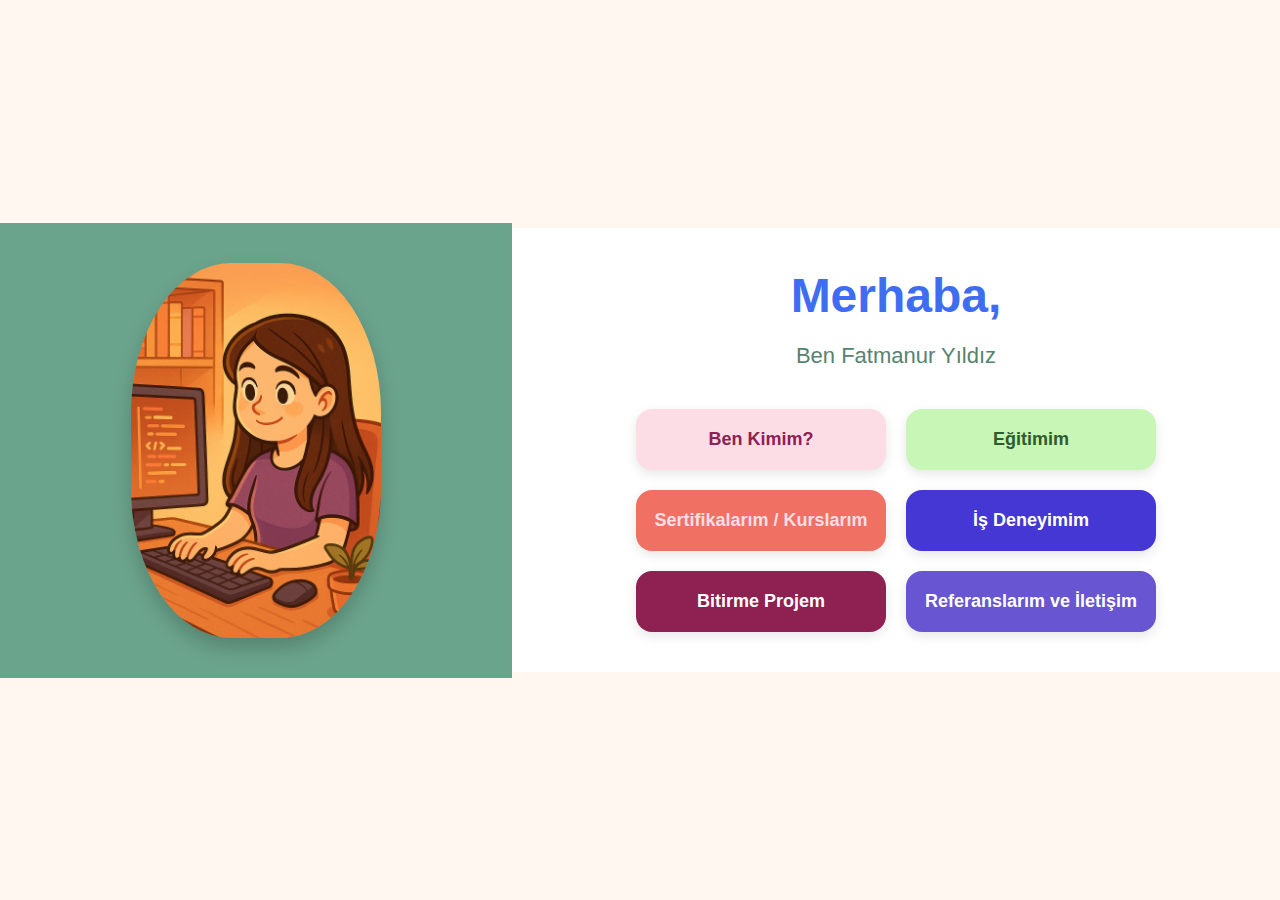
<file: index.html>
<!DOCTYPE html>
<html lang="tr">
  <head>
    <meta charset="UTF-8" />
    <title>Fatmanur Yıldız</title>
    <link rel="stylesheet" href="styles.css" />
  </head>
  <body>
    <body>
      <div class="container">
        <div class="left-side">
          <img src="assets/images/self.png" alt="Fatmanur Yıldız" class="profile-img" />
        </div>
    
        <div class="right-side">
          <h1>Merhaba,</h1>
          <p>Ben Fatmanur Yıldız</p>
    
          <div class="button-container">
            <a href="benkimim.html" class="custom-btn pink">Ben Kimim?</a>
            <a href="egitimim.html" class="custom-btn green">Eğitimim</a>
            <a href="sertifikam.html" class="custom-btn orange ">Sertifikalarım / Kurslarım</a>
            <a href="isdeneyimi.html" class="custom-btn blue">İş Deneyimim</a>
            <a href="projem.html" class="custom-btn bordo">Bitirme Projem</a>
            <a href="iletisim.html" class="custom-btn purple">Referanslarım ve İletişim</a>
          </div>
        </div>
      
 
  </body>
</html>
</file>
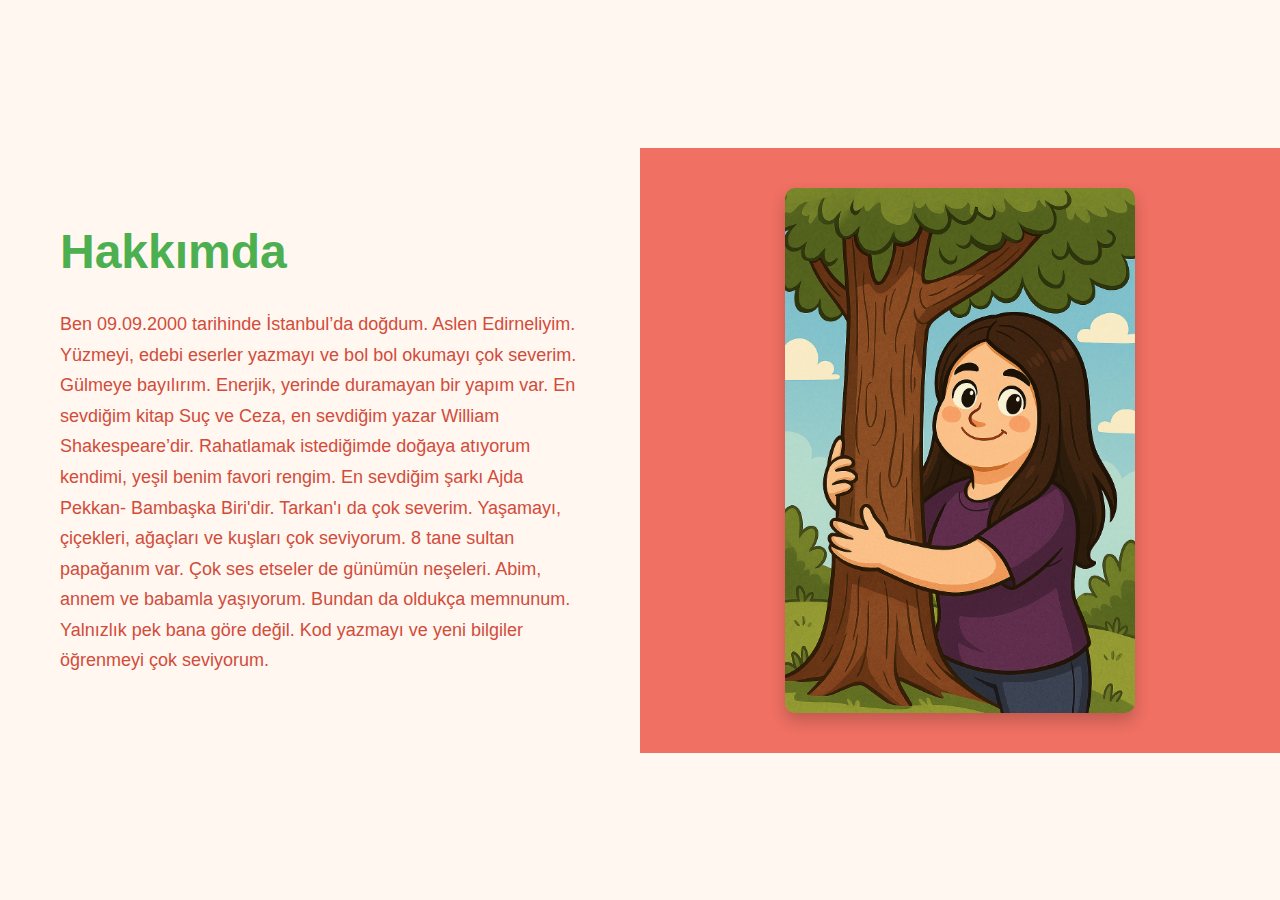
<file: benkimim.html>
<!DOCTYPE html>
<html lang="tr">
  <head>
    <meta charset="UTF-8" />
    <meta name="viewport" content="width=device-width, initial-scale=1.0" />
    <title>Ben Kimim?</title>
    <link rel="stylesheet" href="styles.css" />
  </head>
  <body>
    <div class="container">
      <div class="left">
        <h2>Hakkımda</h2>
        <p>
          Ben 09.09.2000 tarihinde İstanbul’da doğdum. Aslen Edirneliyim.
          Yüzmeyi, edebi eserler yazmayı ve bol bol okumayı çok severim. Gülmeye
          bayılırım. Enerjik, yerinde duramayan bir yapım var. En sevdiğim kitap
          Suç ve Ceza, en sevdiğim yazar William Shakespeare’dir. Rahatlamak
          istediğimde doğaya atıyorum kendimi, yeşil benim favori rengim. En
          sevdiğim şarkı Ajda Pekkan- Bambaşka Biri'dir. Tarkan'ı da çok
          severim. Yaşamayı, çiçekleri, ağaçları ve kuşları çok seviyorum. 8
          tane sultan papağanım var. Çok ses etseler de günümün neşeleri. Abim,
          annem ve babamla yaşıyorum. Bundan da oldukça memnunum. Yalnızlık pek
          bana göre değil. Kod yazmayı ve yeni bilgiler öğrenmeyi çok seviyorum.
        </p>
      </div>
      <div class="right">
        <img src="assets/images/natural.png" alt="Doğayla İç İçe Ben" />
      </div>
    </div>
  </body>
</html>
</file>
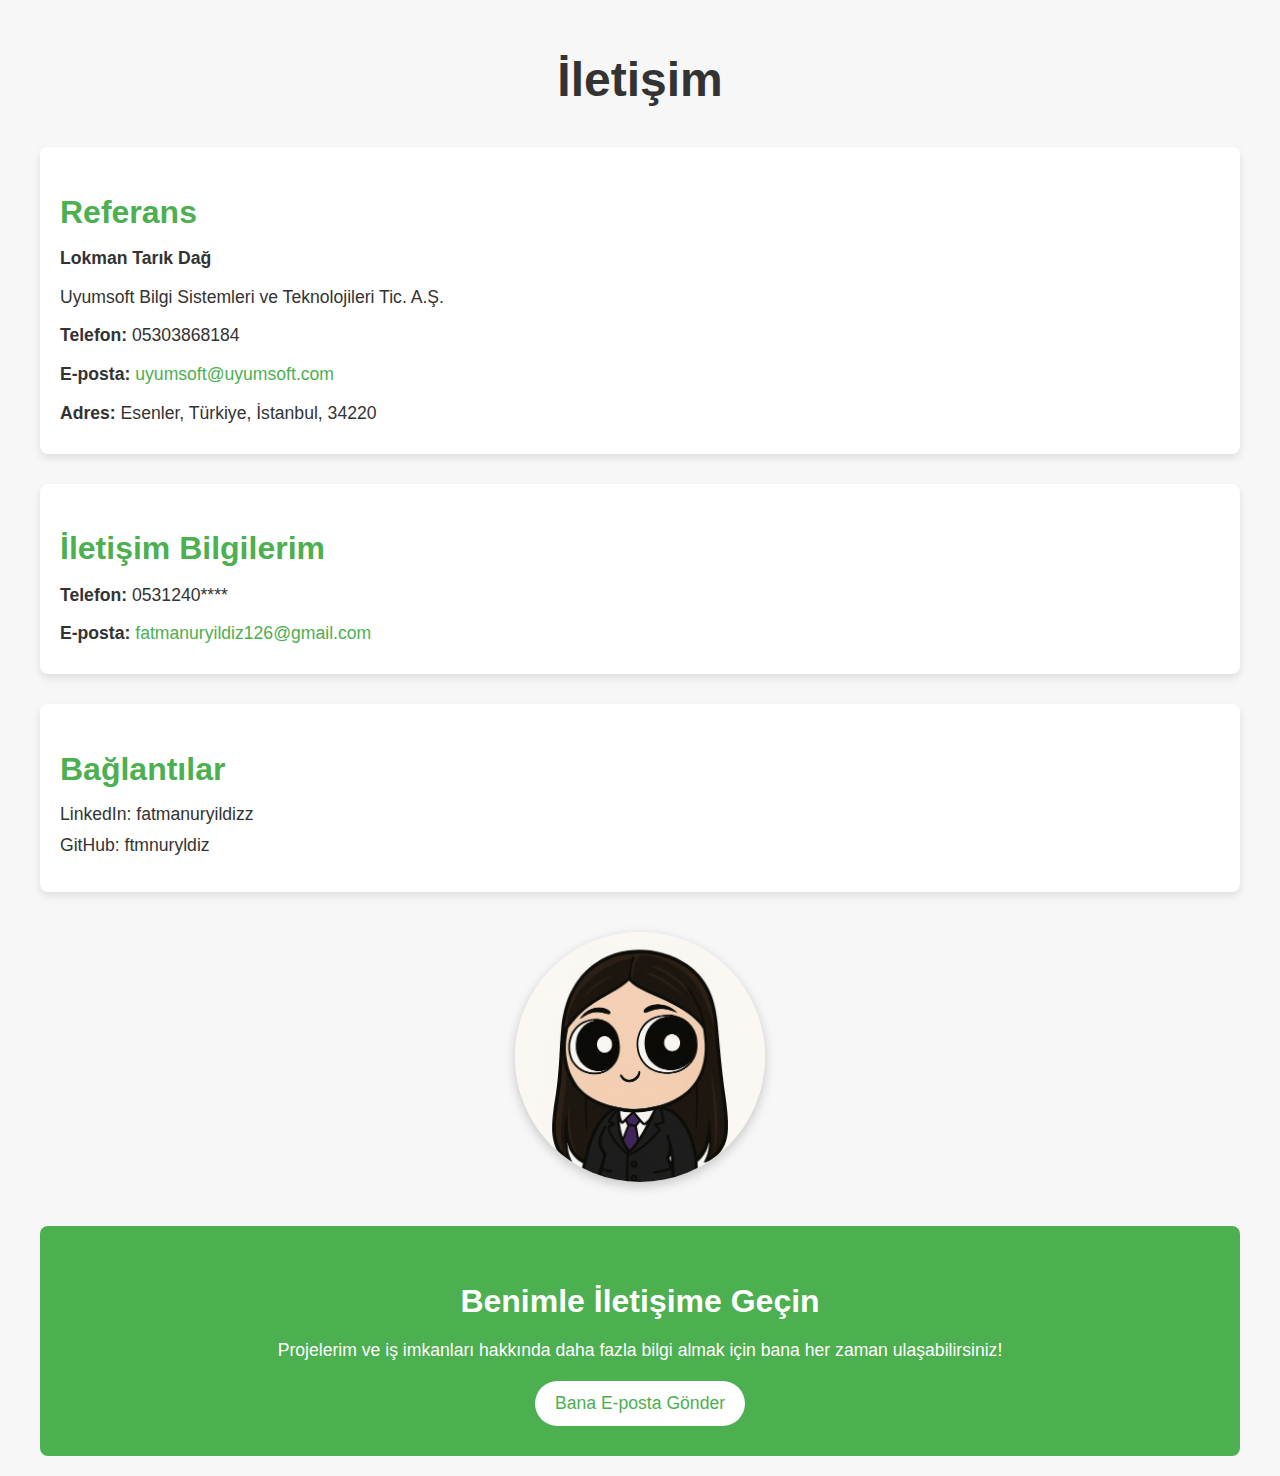
<file: iletisim.html>
<!DOCTYPE html>
<html lang="tr">
  <head>
    <meta charset="UTF-8" />
    <meta name="viewport" content="width=device-width, initial-scale=1.0" />
    <title>İletişim | Bitirme Projem</title>
    <link rel="stylesheet" href="stylee.css" />
  </head>
  <body>
    <div class="container">
      <header>
        <h1>İletişim</h1>
      </header>

      <main class="content">
        <section class="contact-info">
          <h2>Referans</h2>
          <p><strong>Lokman Tarık Dağ</strong></p>
          <p>Uyumsoft Bilgi Sistemleri ve Teknolojileri Tic. A.Ş.</p>
          <p><strong>Telefon:</strong> 05303868184</p>
          <p>
            <strong>E-posta:</strong>
            <a href="mailto:uyumsoft@uyumsoft.com">uyumsoft@uyumsoft.com</a>
          </p>
          <p><strong>Adres:</strong> Esenler, Türkiye, İstanbul, 34220</p>
        </section>

        <section class="contact-info">
          <h2>İletişim Bilgilerim</h2>
          <p><strong>Telefon:</strong> 0531240****</p>
          <p>
            <strong>E-posta:</strong>
            <a href="mailto:fatmanuryildiz126@gmail.com"
              >fatmanuryildiz126@gmail.com</a
            >
          </p>
        </section>

        <section class="social-media">
          <h2>Bağlantılar</h2>
          <ul>
            <li>
              <a
                href="https://www.linkedin.com/in/fatmanuryildizz"
                target="_blank"
                >LinkedIn: fatmanuryildizz</a
              >
            </li>
            <li>
              <a href="https://github.com/ftmnuryldiz" target="_blank"
                >GitHub: ftmnuryldiz</a
              >
            </li>
          </ul>
        </section>

        <!-- Yeni Resim Ekleme -->
        <section class="image-section">
          <img src="assets/images/kadin.png" alt="Profil Resmi" />
        </section>

        <!-- İletişime Geçin Section -->
        <section class="contact-me">
          <h2>Benimle İletişime Geçin</h2>
          <p>
            Projelerim ve iş imkanları hakkında daha fazla bilgi almak için bana
            her zaman ulaşabilirsiniz!
          </p>
          <a href="mailto:fatmanuryildiz126@gmail.com" class="contact-button"
            >Bana E-posta Gönder</a
          >
        </section>
      </main>
    </div>
  </body>
</html>
</file>
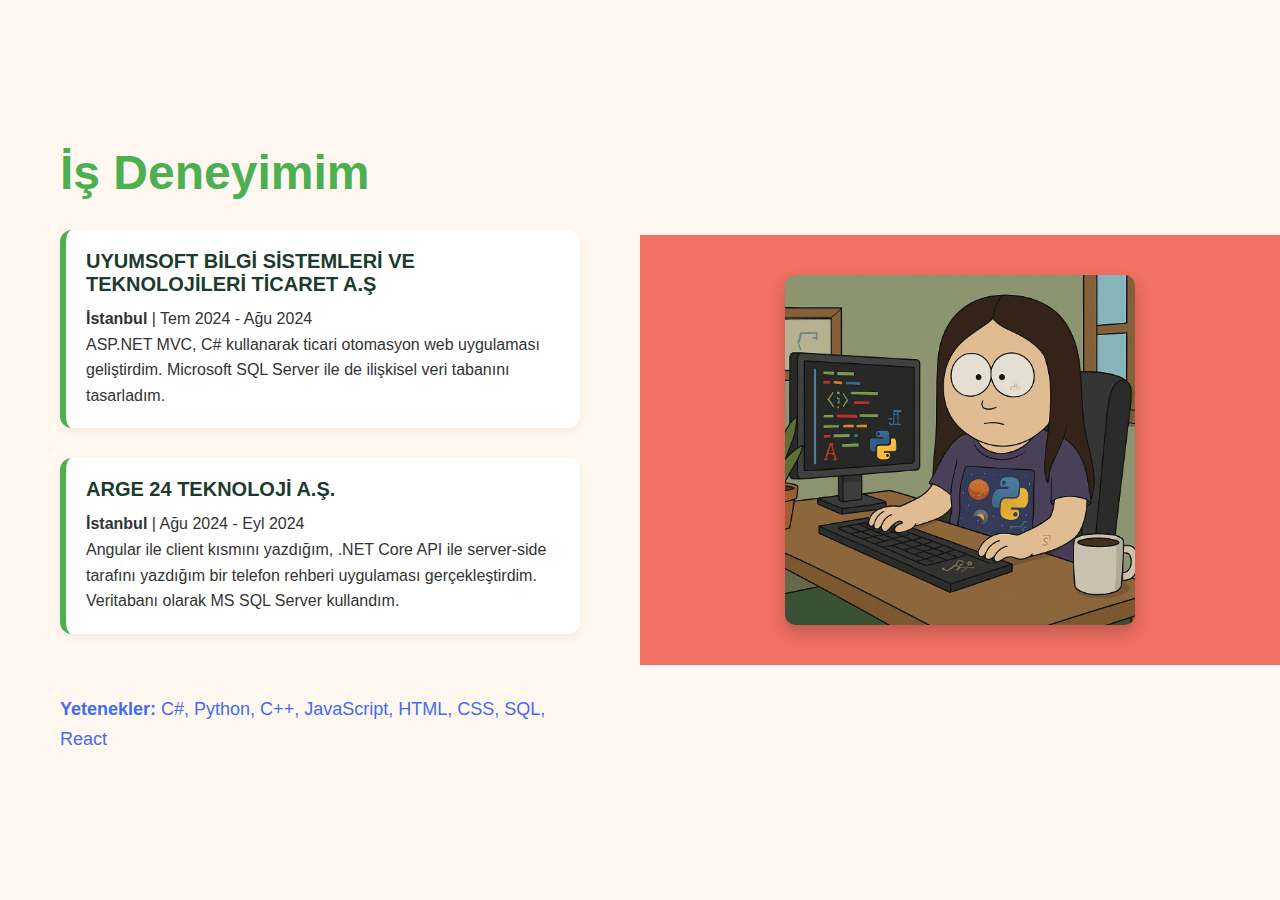
<file: isdeneyimi.html>
<!DOCTYPE html>
<html lang="tr">
  <head>
    <meta charset="UTF-8" />
    <meta name="viewport" content="width=device-width, initial-scale=1.0" />
    <title>İş Deneyimi</title>
    <link rel="stylesheet" href="styles.css" />
  </head>
  <body>
    <div class="container">
      <div class="left">
        <h2>İş Deneyimim</h2>

        <div class="job">
          <h3>UYUMSOFT BİLGİ SİSTEMLERİ VE TEKNOLOJİLERİ TİCARET A.Ş</h3>
          <p><strong>İstanbul</strong> | Tem 2024 - Ağu 2024</p>
          <p>
            ASP.NET MVC, C# kullanarak ticari otomasyon web uygulaması
            geliştirdim. Microsoft SQL Server ile de ilişkisel veri tabanını
            tasarladım.
          </p>
        </div>

        <div class="job">
          <h3>ARGE 24 TEKNOLOJİ A.Ş.</h3>
          <p><strong>İstanbul</strong> | Ağu 2024 - Eyl 2024</p>
          <p>
            Angular ile client kısmını yazdığım, .NET Core API ile server-side
            tarafını yazdığım bir telefon rehberi uygulaması gerçekleştirdim.
            Veritabanı olarak MS SQL Server kullandım.
          </p>
        </div>

        <p class="skills">
          <strong>Yetenekler:</strong> C#, Python, C++, JavaScript, HTML, CSS,
          SQL, React
        </p>
      </div>

      <div class="right">
        <img
          src="assets/images/iss.png"
          alt="Deneyim Görseli"
          class="profile-img"
        />
      </div>
    </div>
  </body>
</html>
</file>
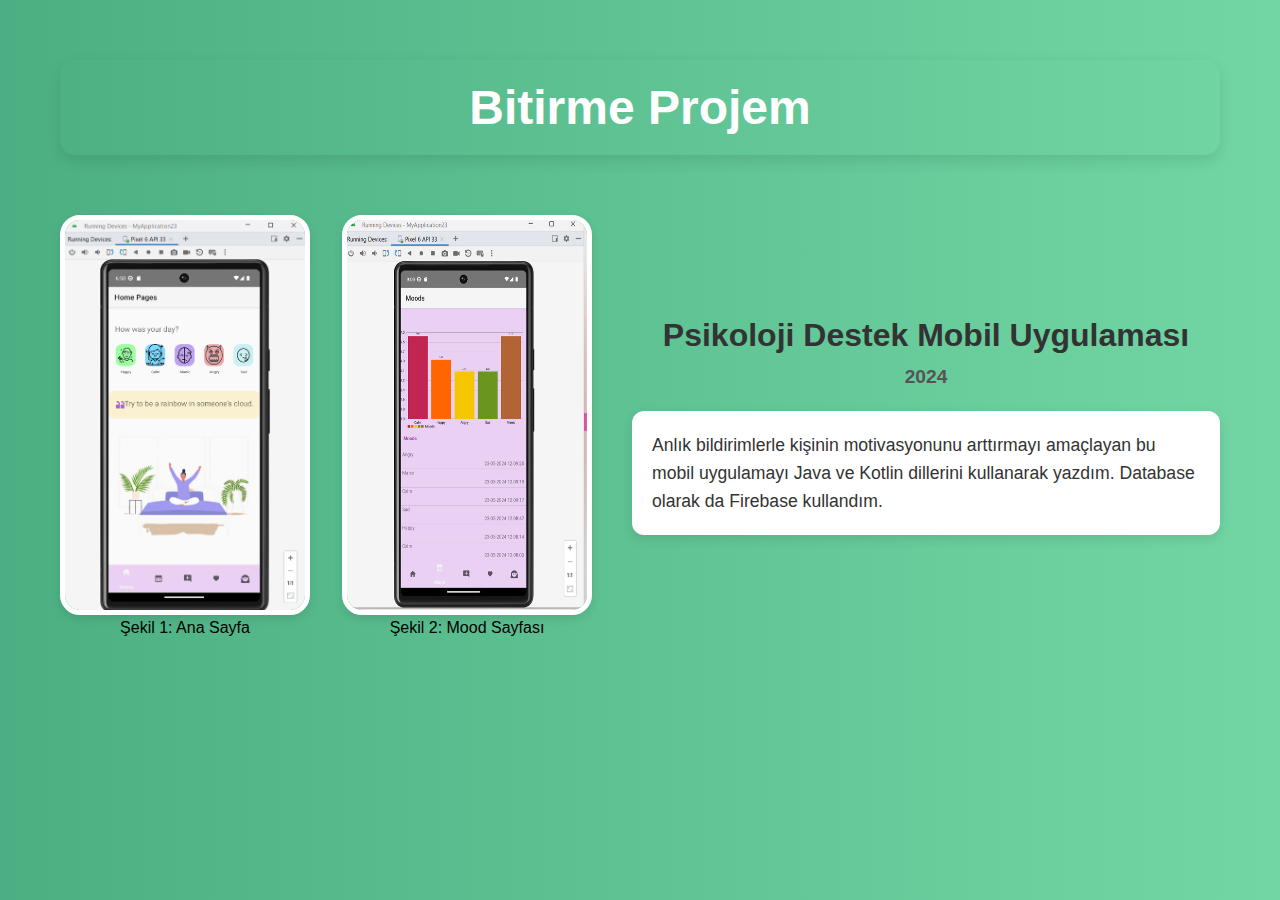
<file: projem.html>
<!DOCTYPE html>
<html lang="tr">
  <head>
    <meta charset="UTF-8" />
    <meta name="viewport" content="width=device-width, initial-scale=1.0" />
    <title>Bitirme Projem</title>
    <link rel="stylesheet" href="styless.css" />
  </head>
  <body>
    <div class="container">
      <header>
        <h1>Bitirme Projem</h1>
      </header>

      <main class="content">
        <div class="images">
          <figure>
            <img src="assets/images/telefon.png" alt="Ana Sayfa" />
            <figcaption>Şekil 1: Ana Sayfa</figcaption>
          </figure>
          <figure>
            <img src="assets/images/mood.png" alt="Mood Sayfası" />
            <figcaption>Şekil 2: Mood Sayfası</figcaption>
          </figure>
        </div>
        <div class="description">
          <h2>Psikoloji Destek Mobil Uygulaması<br /><span>2024</span></h2>
          <div class="app-description-box">
            <p>
              Anlık bildirimlerle kişinin motivasyonunu arttırmayı amaçlayan bu
              mobil uygulamayı Java ve Kotlin dillerini kullanarak yazdım.
              Database olarak da Firebase kullandım.
            </p>
          </div>
        </div>
      </main>
    </div>
  </body>
</html>
</file>
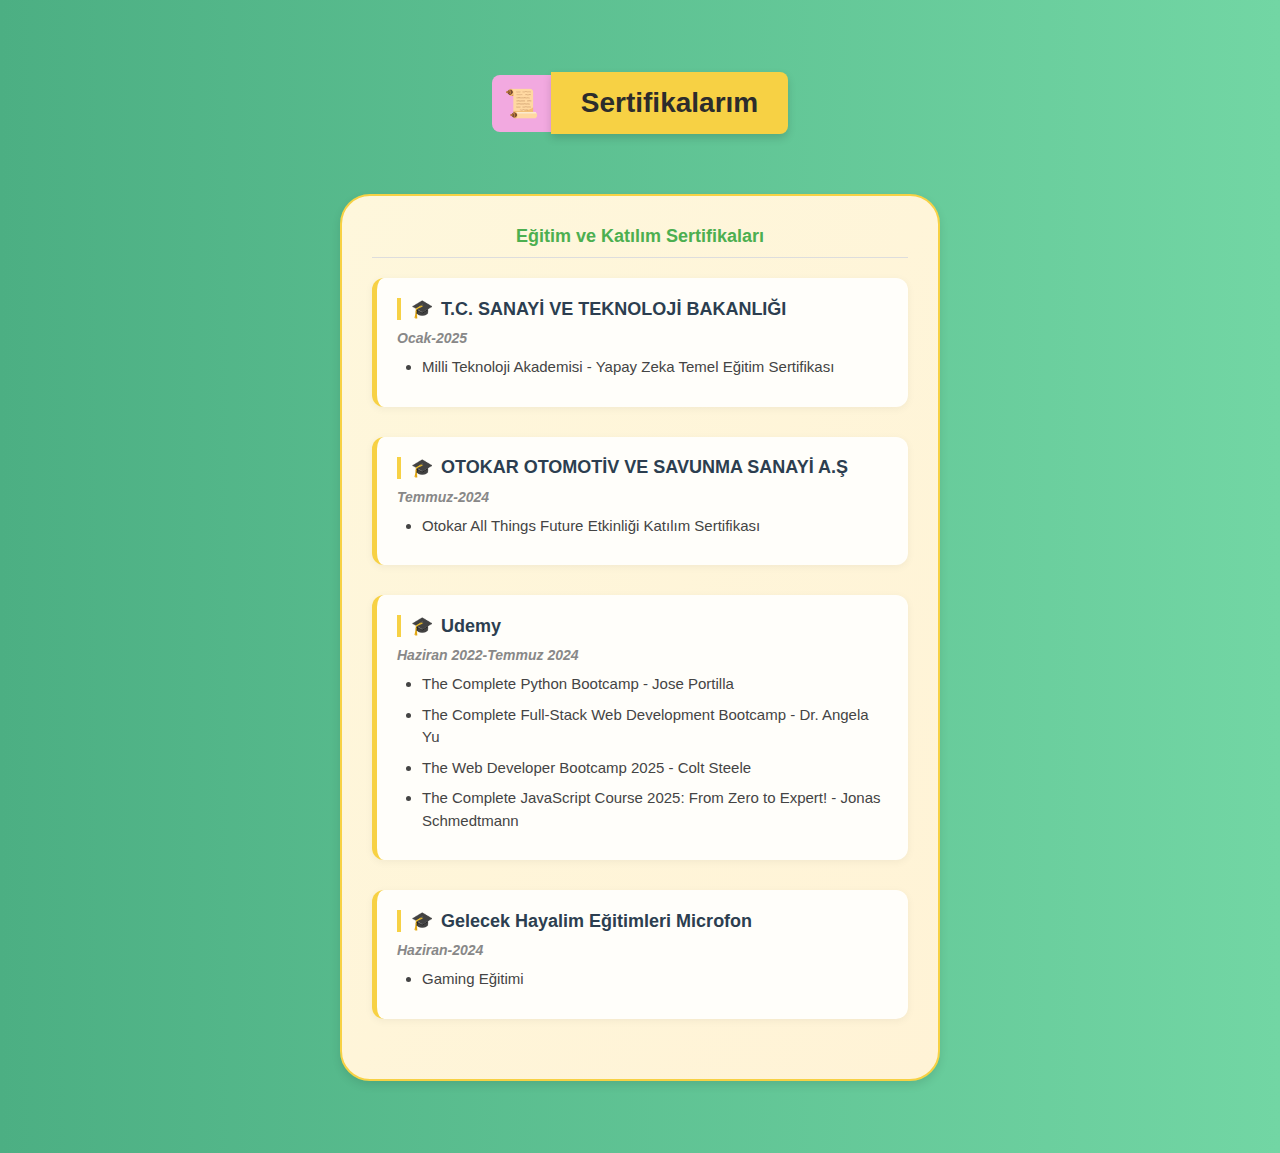
<file: sertifikam.html>
<!DOCTYPE html>
<html lang="tr">
  <head>
    <meta charset="UTF-8" />
    <meta name="viewport" content="width=device-width, initial-scale=1.0" />
    <title>Sertifikalarım</title>
    <link rel="stylesheet" href="style.css" />
    <style>
      .cert-group {
        margin-bottom: 30px;
        text-align: left;
      }

      .cert-group h3 {
        color: #2c3e50;
        font-size: 18px;
        margin-bottom: 10px;
        border-left: 4px solid #f7d144;
        padding-left: 10px;
      }

      .cert-group ul {
        list-style-type: disc;
        padding-left: 25px;
      }

      .cert-group ul li {
        margin-bottom: 8px;
        font-size: 15px;
        color: #444;
      }
    </style>
  </head>
  <body>
    <div class="container">
      <div class="header">
        <div class="icon">📜</div>
        <div class="title">Sertifikalarım</div>
      </div>

      <div class="cards">
        <div class="card">
          <div class="card-title">Eğitim ve Katılım Sertifikaları</div>

          <div class="cert-group">
            <h3>T.C. SANAYİ VE TEKNOLOJİ BAKANLIĞI</h3>
            <h4>Ocak-2025</h4>
            <ul>
              <li>
                Milli Teknoloji Akademisi - Yapay Zeka Temel Eğitim Sertifikası
              </li>
            </ul>
          </div>

          <div class="cert-group">
            <h3>OTOKAR OTOMOTİV VE SAVUNMA SANAYİ A.Ş</h3>
            <h4>Temmuz-2024</h4>
            <ul>
              <li>Otokar All Things Future Etkinliği Katılım Sertifikası</li>
            </ul>
          </div>

          <div class="cert-group">
            <h3>Udemy</h3>
            <h4>Haziran 2022-Temmuz 2024</h4>
            <ul>
              <li>The Complete Python Bootcamp - Jose Portilla</li>
              <li>
                The Complete Full-Stack Web Development Bootcamp - Dr. Angela Yu
              </li>
              <li>The Web Developer Bootcamp 2025 - Colt Steele</li>
              <li>
                The Complete JavaScript Course 2025: From Zero to Expert! -
                Jonas Schmedtmann
              </li>
            </ul>
          </div>

          <div class="cert-group">
            <h3>Gelecek Hayalim Eğitimleri Microfon</h3>
            <h4>Haziran-2024</h4>
            <ul>
              <li>Gaming Eğitimi</li>
            </ul>
          </div>
        </div>
      </div>
    </div>
  </body>
</html>
</file>
<file: styles.css>
* {
  box-sizing: border-box;
  margin: 0;
  padding: 0;
  font-family: Arial, sans-serif;
}

body {
  margin: 0;
  background-color: #fff7f0;
  font-family: Arial, sans-serif;
}

.container {
  display: flex;
  flex-wrap: wrap;
  min-height: 100vh;
  align-items: center;
  justify-content: center;
}

/* Ana Sayfa: Sol taraf (profil foto) */
.left-side {
  flex: 1 1 40%;
  background-color: #6ba48c;
  display: flex;
  justify-content: center;
  align-items: center;
  padding: 40px;
}

/* Diğer Sayfalar: Yazılı içerik sol */
.left {
  flex: 1 1 50%;
  padding: 60px;
  background-color: #fff7f0;
  color: #d24c3b;
  display: flex;
  flex-direction: column;
  justify-content: center;
}

.left h2 {
  color: #4caf50;
  font-size: 48px;
  margin-bottom: 30px;
}

.left p {
  font-size: 18px;
  line-height: 1.7;
}

/* Ana Sayfa: Sağ taraf (merhaba ve butonlar) */
.right-side {
  flex: 1 1 60%;
  background-color: #fff;
  padding: 40px;
  text-align: center;
}

.right-side h1 {
  font-size: 48px;
  color: #3f6df2;
  margin-bottom: 20px;
}

.right-side p {
  font-size: 22px;
  color: #56836f;
  margin-bottom: 40px;
}

/* Diğer Sayfalar: Görsel sağ */
.right {
  flex: 1 1 50%;
  background-color: #f07063;
  display: flex;
  align-items: center;
  justify-content: center;
  padding: 40px;
}

.right img {
  width: 100%;
  max-width: 350px;
  height: auto;
  border-radius: 10px;
  box-shadow: 0 8px 16px rgba(0, 0, 0, 0.2);
}

/* Profil Fotoğrafı */
.profile-img {
  width: 100%;
  max-width: 250px;
  height: auto;
  border-radius: 40%;
  object-fit: cover;
  box-shadow: 0 10px 20px rgba(0, 0, 0, 0.2);
}

/* Butonlar */
.button-container {
  display: flex;
  flex-wrap: wrap;
  justify-content: center;
  gap: 20px;
}

.custom-btn {
  flex: 1 1 calc(45% - 20px);
  min-width: 140px;
  max-width: 250px;
  text-align: center;
  text-decoration: none;
  padding: 20px 15px;
  font-size: 18px;
  font-weight: bold;
  border-radius: 16px;
  transition: 0.3s ease;
  box-shadow: 0 4px 12px rgba(0, 0, 0, 0.1);
}

.custom-btn:hover {
  transform: scale(1.05);
  box-shadow: 0 6px 16px rgba(0, 0, 0, 0.2);
}

.pink { background-color: #fcdde6; color: #8e2052; }
.green { background-color: #c7f6b6; color: #2d5c2d; }
.blue { background-color: #4437d3; color: #ffffff; }
.purple { background-color: #6755d2; color: #ffffff; }
.orange{
  background-color:#f07063; color:#fcdde6;
}
.bordo{
  background-color: #8e2052; color:#ffffff
}
/* Responsive Ayarlar */
@media (max-width: 768px) {
  .container {
    flex-direction: column;
  }

  .left-side,
  .right-side,
  .left,
  .right {
    flex: 1 1 100%;
    padding: 20px;
    text-align: center;
  }

  .profile-img {
    max-width: 180px;
  }

  .right img {
    max-width: 250px;
  }

  .left h2 {
    font-size: 36px;
  }

  .right-side h1 {
    font-size: 36px;
  }

  .right-side p {
    font-size: 18px;
  }

  .custom-btn {
    flex: 1 1 100%;
  }
}

.job {
  margin-bottom: 30px;
  background-color: #fff;
  border-left: 6px solid #4caf50;
  padding: 20px;
  box-shadow: 0 4px 8px rgba(0,0,0,0.05);
  border-radius: 12px;
}

.job h3 {
  font-size: 20px;
  color: #1d3a2f;
  margin-bottom: 10px;
}

.job p {
  font-size: 16px;
  color: #333;
  line-height: 1.6;
}

.skills {
  font-size: 18px;
  color: #3f6df2;
  margin-top: 30px;
}
</file>
<file: stylee.css>
/* General Styles */
body {
    font-family: 'Segoe UI', Tahoma, Geneva, Verdana, sans-serif;
    background-color: #f7f7f7;
    color: #333;
    margin: 0;
    padding: 0;
  }
  
  .container {
    max-width: 1200px;
    margin: 0 auto;
    padding: 20px;
  }
  
  /* Header */
  header {
    text-align: center;
    margin-bottom: 40px;
  }
  
  h1 {
    font-size: 3rem;
    color: #333;
    font-weight: bold;
  }
  
  /* Contact Info Section */
  .contact-info {
    background-color: #fff;
    padding: 20px;
    border-radius: 8px;
    margin-bottom: 30px;
    box-shadow: 0 4px 8px rgba(0, 0, 0, 0.1);
  }
  
  .contact-info h2 {
    font-size: 2rem;
    color: #4CAF50;
    margin-bottom: 15px;
  }
  
  .contact-info p {
    font-size: 1.1rem;
    margin-bottom: 10px;
  }
  
  .contact-info a {
    color: #4CAF50;
    text-decoration: none;
  }
  
  .contact-info a:hover {
    text-decoration: underline;
  }
  
  /* Social Media Section */
  .social-media {
    background-color: #fff;
    padding: 20px;
    border-radius: 8px;
    margin-bottom: 30px;
    box-shadow: 0 4px 8px rgba(0, 0, 0, 0.1);
  }
  
  .social-media h2 {
    font-size: 2rem;
    color: #4CAF50;
    margin-bottom: 15px;
  }
  
  .social-media ul {
    list-style: none;
    padding: 0;
  }
  
  .social-media ul li {
    font-size: 1.1rem;
    margin-bottom: 10px;
  }
  
  .social-media ul li a {
    color: #333;
    text-decoration: none;
  }
  
  .social-media ul li a:hover {
    color: #4CAF50;
  }
  
  /* Image Section */
  .image-section {
    text-align: center;
    margin-top: 40px;
  }
  
  .image-section img {
    width: 250px;
    height: 250px;
    border-radius: 50%;
    box-shadow: 0 4px 12px rgba(0, 0, 0, 0.2);
    object-fit: cover;
    transition: transform 0.3s ease;
  }
  
  .image-section img:hover {
    transform: scale(1.05);
  }
  
  /* Contact Me Section */
  .contact-me {
    background-color: #4CAF50;
    padding: 30px;
    border-radius: 8px;
    text-align: center;
    color: #fff;
    margin-top: 40px;
  }
  
  .contact-me h2 {
    font-size: 2rem;
    margin-bottom: 20px;
  }
  
  .contact-me p {
    font-size: 1.1rem;
    margin-bottom: 20px;
  }
  
  .contact-button {
    padding: 12px 20px;
    background-color: #fff;
    color: #4CAF50;
    font-size: 1.1rem;
    text-decoration: none;
    border-radius: 25px;
    display: inline-block;
    transition: background-color 0.3s ease;
  }
  
  .contact-button:hover {
    background-color: #fff3d6;
  }
  
  /* Responsive Design */
  @media (max-width: 768px) {
    .container {
      padding: 10px;
    }
  
    .contact-info,
    .social-media,
    .image-section,
    .contact-me {
      padding: 15px;
    }
  
    .image-section img {
      width: 200px;
      height: 200px;
    }
  
    .contact-button {
      padding: 10px 18px;
    }
  }
</file>
<file: styless.css>
* {
    box-sizing: border-box;
    margin: 0;
    padding: 0;
    font-family: 'Segoe UI', Tahoma, Geneva, Verdana, sans-serif;
  }
  
  body {
    background: linear-gradient(to right, #4CAF83, #72d6a4);
    min-height: 100vh;
    padding: 40px 20px;
  }
  
  .container {
    max-width: 1200px;
    margin: 0 auto;
    padding: 20px;
  }
  
  /* Header */
  header {
    text-align: center;
    margin-bottom: 60px;
  }
  
  h1 {
    font-size: 3rem;
    font-weight: bold;
    color: white;
    padding: 20px 30px;
   /* Gradient background */
    border-radius: 15px;
    box-shadow: 0 6px 15px rgba(0, 0, 0, 0.1);
  }
  
  /* Main Content */
  .content {
    display: flex;
    flex-wrap: wrap;
    justify-content: center;
    align-items: center;
    gap: 40px;
  }
  
  /* Image Section */
  .images {
    display: flex;
    gap: 2rem;
    justify-content: center;
    flex-wrap: wrap;
  }
  
  .images figure {
    text-align: center;
    width: 250px;
  }
  
  .images img {
    width: 100%;
    max-width: 100%;
    height: 400px;
    border: 5px solid #fff;
    border-radius: 20px;
    box-shadow: 0 4px 10px rgba(0, 0, 0, 0.1);
    transition: transform 0.3s ease;
  }
  
  .images img:hover {
    transform: scale(1.05);
  }
  
  /* Description */
  .description {
    flex: 1;
    min-width: 300px;
    text-align: center;
  }
  
  .description h2 {
    font-size: 2rem;
    margin-bottom: 1rem;
    color: #333;
  }
  
  .description span {
    font-size: 1.2rem;
    color: #555;
  }
  
  .app-description-box {
    background-color: #fff;
    padding: 20px;
    border-radius: 12px;
    box-shadow: 0 4px 12px rgba(0, 0, 0, 0.1);
    margin-top: 20px;
    color: #333;
    font-size: 1.1rem;
    line-height: 1.6;
    text-align: left;
  }
  
  .app-description-box p {
    margin: 0;
  }
</file>
<file: style.css>
* {
    box-sizing: border-box;
    margin: 0;
    padding: 0;
    font-family: 'Segoe UI', Tahoma, Geneva, Verdana, sans-serif;
  }
  
  body {
    background: linear-gradient(to right, #4CAF83, #72d6a4);
    min-height: 100vh;
    padding: 40px 20px;
  }
  
  /* Container */
  .container {
    max-width: 1200px;
    margin: 0 auto;
    padding: 20px;
  }
  
  /* Ortalanmış Başlık Alanı */
  .header {
    display: flex;
    align-items: center;
    justify-content: center;
    margin-bottom: 60px;
  }
  
  .icon {
    background-color: #f2a9e0;
    padding: 12px;
    font-size: 28px;
    border-radius: 8px 0 0 8px;
  }
  
  .title {
    background-color: #f7d144;
    padding: 15px 30px;
    font-size: 28px;
    font-weight: bold;
    border-radius: 0 8px 8px 0;
    box-shadow: 0 4px 8px rgba(0, 0, 0, 0.15);
  }
  
/* Kartlar Alanı */
.cards {
    display: flex;
    justify-content: center;
    align-items: center;
    flex-wrap: wrap;
    width: 100%;
  }
  
  /* Sertifika Kartı */
  .card {
    background: linear-gradient(to bottom right, #fef7dc, #fff3d6);
    border-radius: 30px;
    padding: 30px;
    width: 100%;
    max-width: 600px;
    box-shadow: 0 4px 10px rgba(0, 0, 0, 0.1);
    text-align: left; /* ya da center istersen */
    transition: transform 0.3s ease, box-shadow 0.3s ease;
    border: 2px solid #f7d144;
  }
  
  
  /* Sertifika Kartı */
  
  .card:hover {
    transform: translateY(-5px);
    box-shadow: 0 10px 20px rgba(0,0,0,0.15);
  }
  
  /* Kart Başlığı */
  .card-title {
    font-weight: bold;
    margin-bottom: 20px;
    font-size: 18px;
    text-align: center;
    color: #4CAF50;
    border-bottom: 1px solid #ddd;
    padding-bottom: 10px;
  }
  
  /* Sertifika Listesi */
  .cert-group {
    margin-bottom: 25px;
  }
  
  .cert-group h3 {
    font-size: 16px;
    color: #8e2052;
    margin-bottom: 8px;
  }
  
  .cert-group ul {
    list-style-type: disc;
    padding-left: 20px;
  }
  
  .cert-group ul li {
    font-size: 14px;
    margin-bottom: 6px;
    color: #333;
  }
  
  /* Kart İçindeki Butonlar */
  .card button {
    display: block;
    width: 100%;
    margin-top: 15px;
    padding: 12px;
    background-color: #fff3d6;
    border: none;
    border-radius: 25px;
    font-weight: bold;
    cursor: pointer;
    transition: background-color 0.3s;
  }
  
  .card button:hover {
    background-color: #ffe7a3;
  }
  .cert-group {
    margin-bottom: 30px;
    text-align: left;
    padding: 20px;
    border-left: 5px solid #f7d144;
    background: #fffefa;
    border-radius: 12px;
    box-shadow: 0 2px 8px rgba(0, 0, 0, 0.05);
    transition: transform 0.2s ease;
  }
  
  .cert-group:hover {
    transform: scale(1.01);
  }
  
  .cert-group h3 {
    color: #2c3e50;
    font-size: 18px;
    margin-bottom: 6px;
    display: flex;
    align-items: center;
  }
  
  .cert-group h3::before {
    content: "🎓";
    margin-right: 8px;
    font-size: 18px;
  }
  
  .cert-group h4 {
    color: #888;
    font-size: 14px;
    margin-bottom: 10px;
    font-style: italic;
  }
  
  .cert-group ul {
    list-style-type: circle;
    padding-left: 20px;
  }
  
  .cert-group ul li {
    margin-bottom: 6px;
    font-size: 15px;
    color: #333;
    line-height: 1.5;
  }
  
  
  /* Genel Butonlar */
  .button-container {
    display: flex;
    flex-wrap: wrap;
    justify-content: center;
    gap: 20px;
  }
  
  .custom-btn {
    flex: 1 1 calc(45% - 20px);
    min-width: 140px;
    max-width: 250px;
    text-align: center;
    text-decoration: none;
    padding: 20px 15px;
    font-size: 18px;
    font-weight: bold;
    border-radius: 16px;
    transition: 0.3s ease;
    box-shadow: 0 4px 12px rgba(0, 0, 0, 0.1);
  }
  
  .custom-btn:hover {
    transform: scale(1.05);
    box-shadow: 0 6px 16px rgba(0, 0, 0, 0.2);
  }
  
  /* Renk Temaları */
  .pink { background-color: #fcdde6; color: #8e2052; }
  .green { background-color: #c7f6b6; color: #2d5c2d; }
  .blue { background-color: #4437d3; color: #ffffff; }
  .purple { background-color: #6755d2; color: #ffffff; }
  .orange { background-color:#f07063; color:#fcdde6; }
  .bordo { background-color: #8e2052; color:#ffffff }
  
  /* Responsive */
  @media (max-width: 768px) {
    .header {
      flex-direction: column;
      text-align: center;
    }
  
    .icon, .title {
      border-radius: 10px;
      margin: 5px 0;
    }
  
    .card {
      width: 100%;
    }
  
    .custom-btn {
      flex: 1 1 100%;
    }
  }
  body {
    margin: 0;
    font-family: 'Segoe UI', sans-serif;
    background-color: #FFD54F;
    color: #2c2c2c;
  }
  
  .container {
    max-width: 1000px;
    margin: auto;
    padding: 2rem;
  }
  
  header {
    text-align: center;
    margin-bottom: 2rem;
  }
  
  .header-icons {
    width: 150px;
    margin-bottom: 1rem;
  }
  
  h1 {
    font-size: 2.5rem;
    margin: 0;
  }
  
  .content {
    display: flex;
    flex-wrap: wrap;
    justify-content: space-between;
    align-items: flex-start;
  }
  
  .images {
    display: flex;
    gap: 1rem;
    flex: 1;
    justify-content: center;
    flex-wrap: wrap;
  }
  
  .images figure {
    text-align: center;
    width: 180px;
  }
  
  .images img {
    width: 100%;
    border: 5px solid #fff;
    border-radius: 20px;
  }
  
  .description {
    flex: 1;
    min-width: 300px;
    margin-top: 1rem;
    text-align: center;
  }
  
  .description h2 {
    font-size: 1.5rem;
    margin-bottom: 1rem;
  }
  
  .description span {
    font-size: 1rem;
    color: #333;
  }
  
  .description p {
    font-size: 1.1rem;
    line-height: 1.5;
  }
</file>
